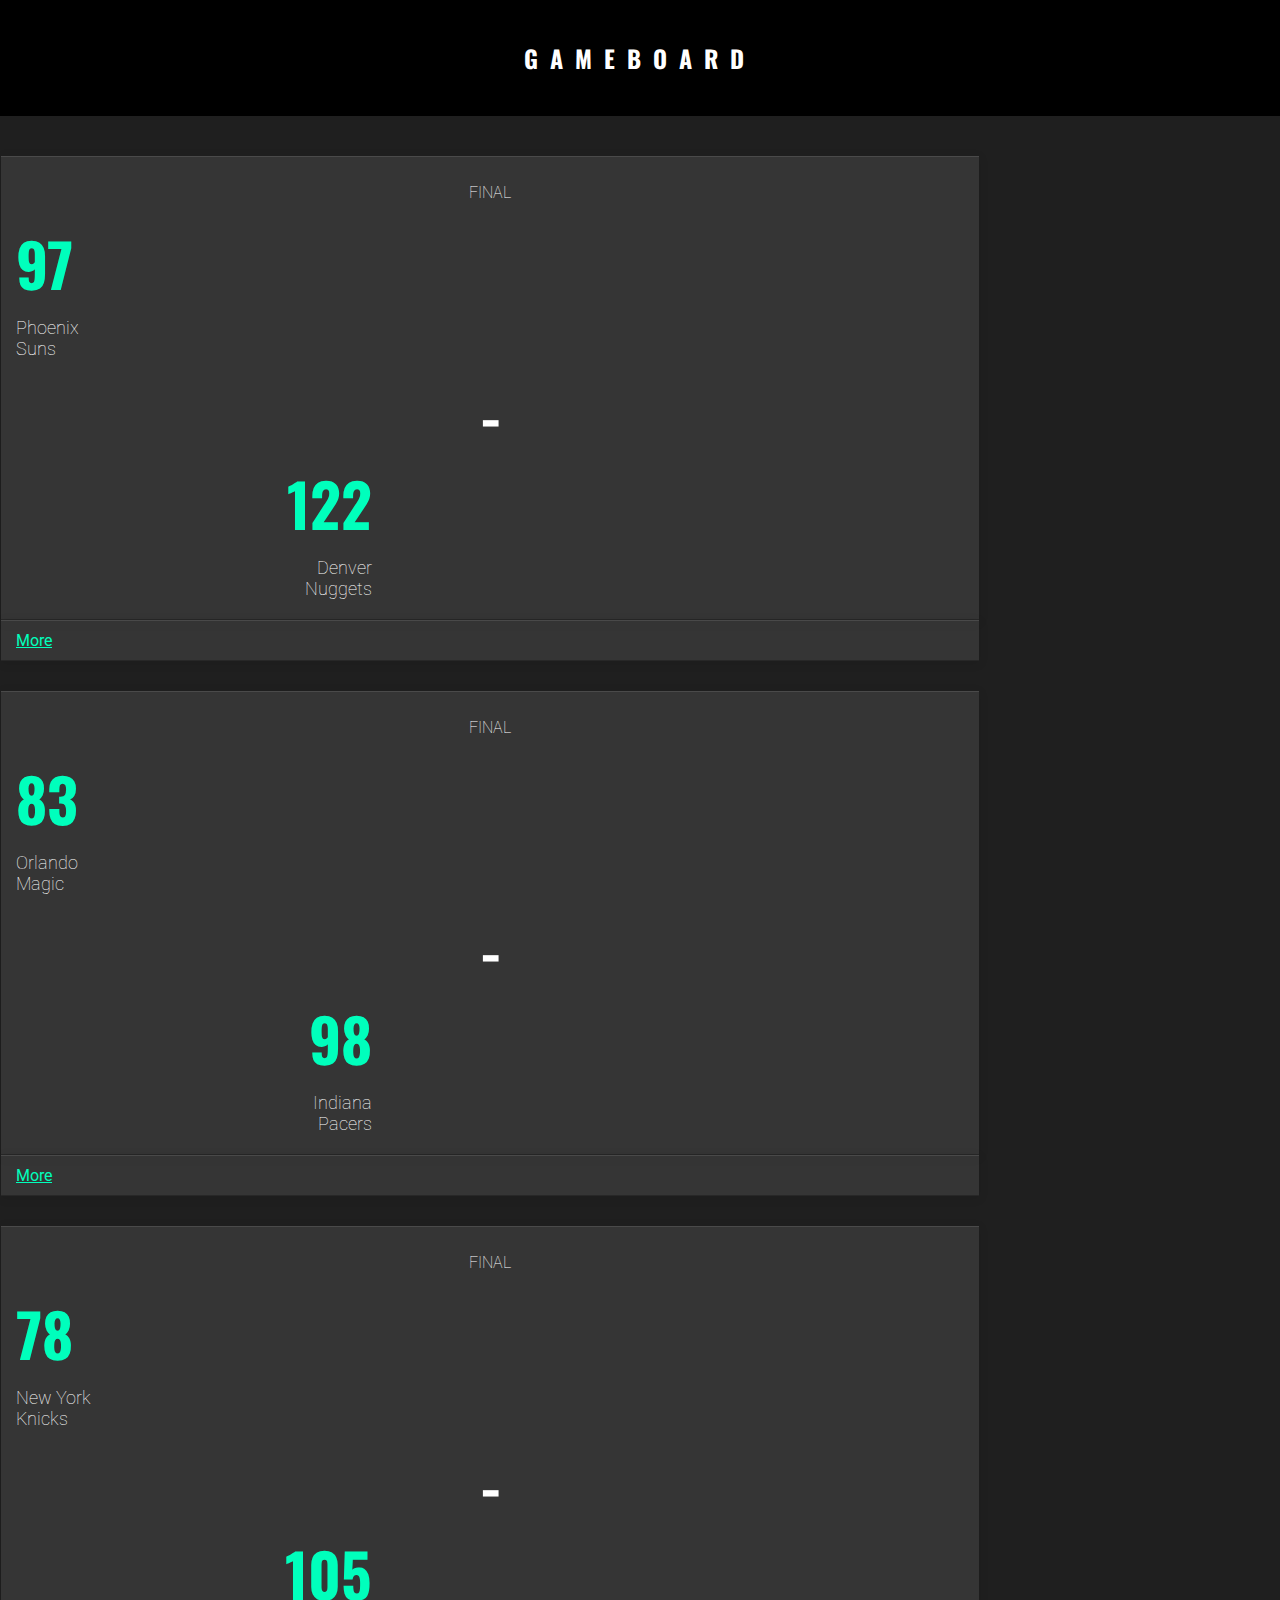
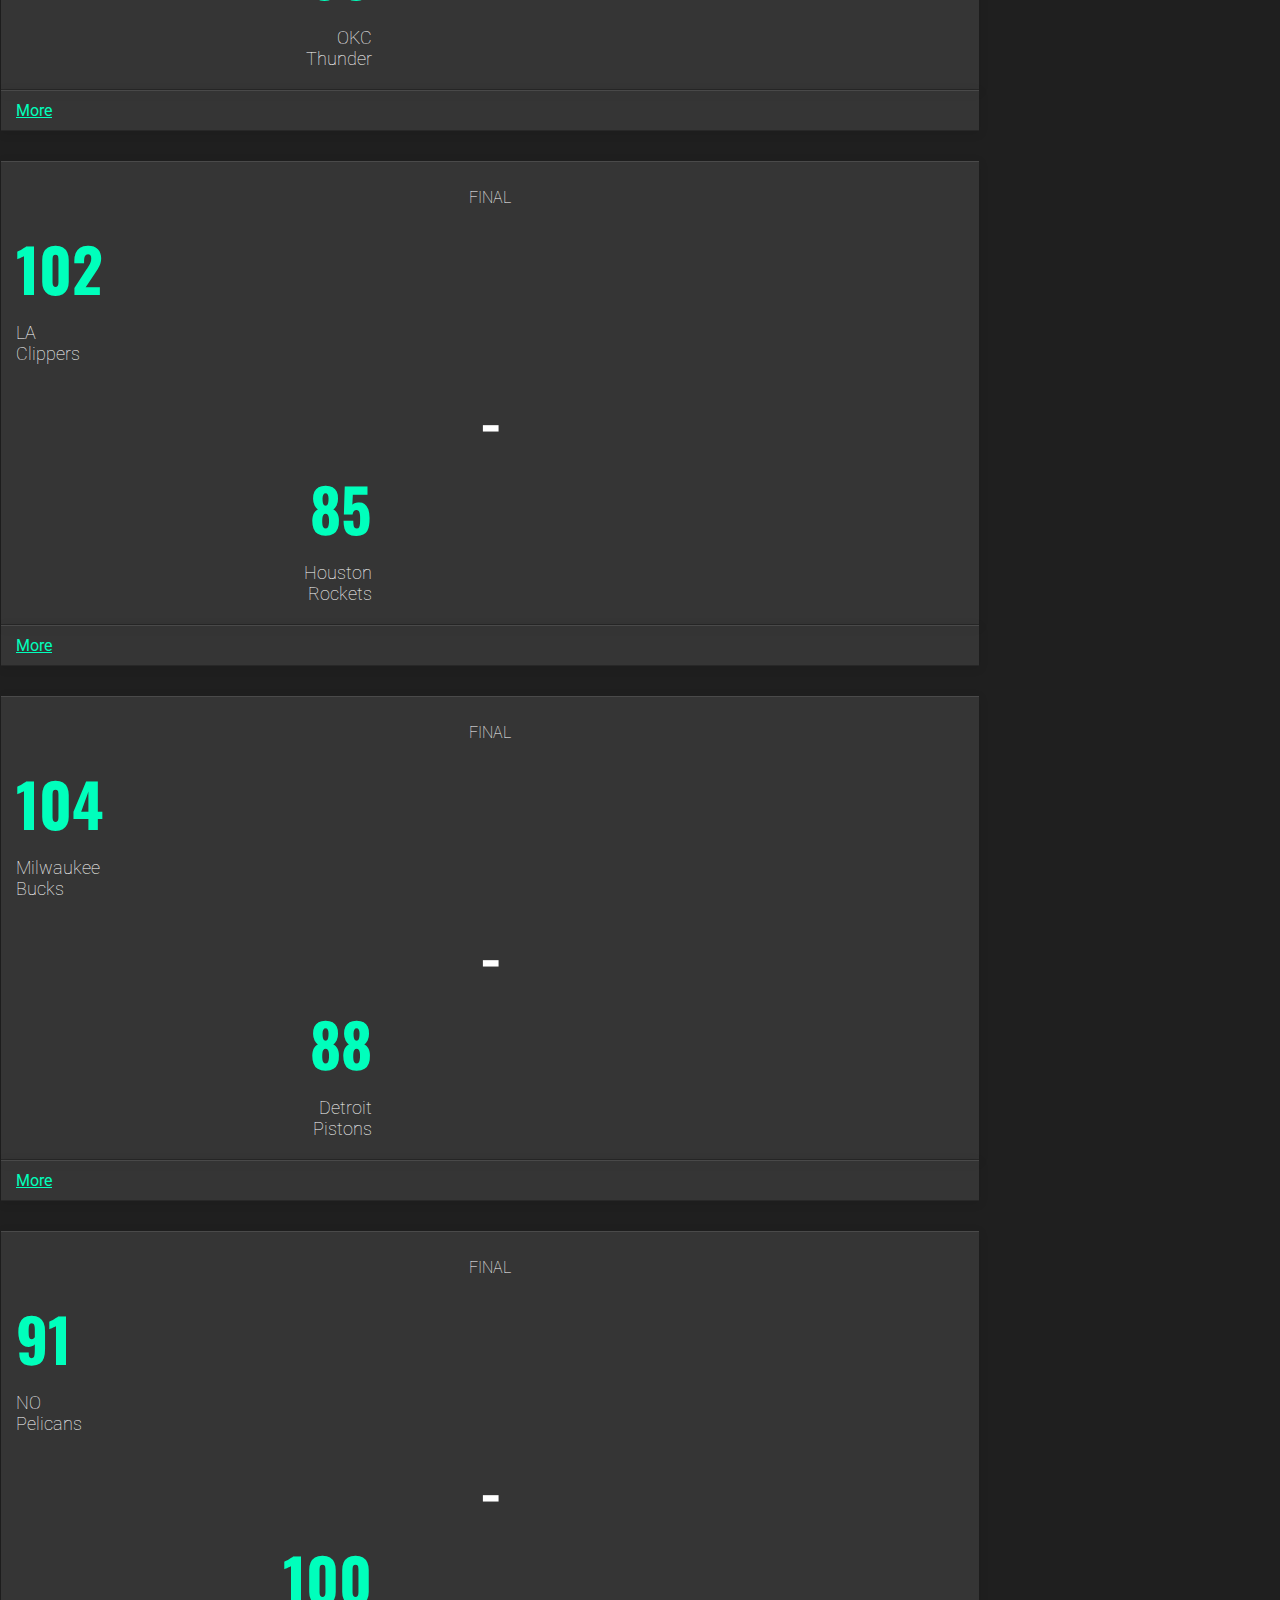
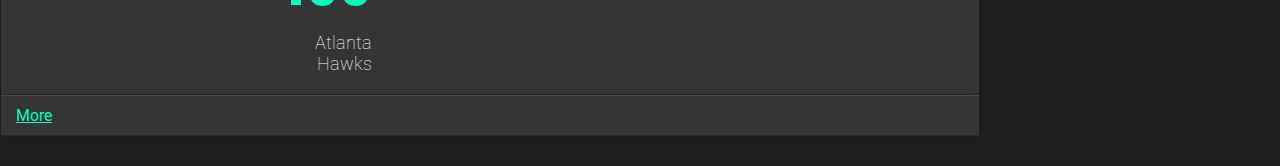
<file: gameBoard/index.html>
<!doctype html>
<html>

<head>
  <link href='https://fonts.googleapis.com/css?family=Roboto:400,100,300' rel='stylesheet' type='text/css'>
  <link href='https://fonts.googleapis.com/css?family=Oswald' rel='stylesheet' type='text/css'>
  <link href="https://s3.amazonaws.com/codecademy-content/projects/bootstrap.min.css" rel="stylesheet">
  <link rel='stylesheet' href='style.css' />
</head>

<body>
  <div class="header">
    <h1 class="logo">GameBoard</h1>
  </div>

  <div class="main">
    <div class="container">
      <div class="row">
        <div class="col-sm-4">
          <div class="row scorecard">
            <p>Final</p>
            <div class="visitor col-xs-4">
              <h2>97</h2>
              <h3>Phoenix<br />
                Suns</h3>
            </div>
            <div class="dash col-xs-3">
              <h2>-</h2>
            </div>
            <div class="home col-xs-4">
              <h2>122</h2>
              <h3>Denver<br />
                Nuggets</h3>
            </div>
          </div>
          <div class="row more">
            <div class="more-btn-container">
              <a class="more-btn" href="#">More</a>
              <ul class="more-menu">
                <li>Stats</li>
                <li class="share">Share</li>
                <li class="share-menu">
                  <span>Facebook</span>
                  <span>Google+</span>
                  <span>Twitter</span>
                </li>
              </ul>
            </div>
            <div class="bell">
              <span class="notification glyphicon glyphicon-bell"></span>
            </div>
          </div>
        </div>

        <div class="col-sm-4">
          <div class="row scorecard">
            <p>Final</p>
            <div class="visitor col-xs-4">
              <h2>83</h2>
              <h3>Orlando<br />
                Magic</h3>
            </div>
            <div class="dash col-xs-3">
              <h2>-</h2>
            </div>
            <div class="home col-xs-4">
              <h2>98</h2>
              <h3>Indiana<br />
                Pacers</h3>
            </div>
          </div>
          <div class="row more">
            <div class="more-btn-container">
              <a class="more-btn" href="#">More</a>
              <ul class="more-menu">
                <li>Stats</li>
                <li class="share">Share</li>
                <li class="share-menu">
                  <span>Facebook</span>
                  <span>Google+</span>
                  <span>Twitter</span>
                </li>
              </ul>
            </div>
            <div class="bell">
              <span class="notification glyphicon glyphicon-bell"></span>
            </div>
          </div>
        </div>

        <div class="col-sm-4">
          <div class="row scorecard">
            <p>Final</p>
            <div class="visitor col-xs-4">
              <h2>78</h2>
              <h3>New York<br />
                Knicks</h3>
            </div>
            <div class="dash col-xs-3">
              <h2>-</h2>
            </div>
            <div class="home col-xs-4">
              <h2>105</h2>
              <h3>OKC<br />
                Thunder</h3>
            </div>
          </div>
          <div class="row more">
            <div class="more-btn-container">
              <a class="more-btn" href="#">More</a>
              <ul class="more-menu">
                <li>Stats</li>
                <li class="share">Share</li>
                <li class="share-menu">
                  <span>Facebook</span>
                  <span>Google+</span>
                  <span>Twitter</span>
                </li>
              </ul>
            </div>
            <div class="bell">
              <span class="notification glyphicon glyphicon-bell"></span>
            </div>
          </div>
        </div>
      </div>


      <div class="row">
        <div class="col-sm-4">
          <div class="row scorecard">
            <p>Final</p>
            <div class="visitor col-xs-4">
              <h2>102</h2>
              <h3>LA<br />
                Clippers</h3>
            </div>
            <div class="dash col-xs-3">
              <h2>-</h2>
            </div>
            <div class="home col-xs-4">
              <h2>85</h2>
              <h3>Houston<br />
                Rockets</h3>
            </div>
          </div>
          <div class="row more">
            <div class="more-btn-container">
              <a class="more-btn" href="#">More</a>
              <ul class="more-menu">
                <li>Stats</li>
                <li class="share">Share</li>
                <li class="share-menu">
                  <span>Facebook</span>
                  <span>Google+</span>
                  <span>Twitter</span>
                </li>
              </ul>
            </div>
            <div class="bell">
              <span class="notification glyphicon glyphicon-bell"></span>
            </div>
          </div>
        </div>

        <div class="col-sm-4">
          <div class="row scorecard">
            <p>Final</p>
            <div class="visitor col-xs-4">
              <h2>104</h2>
              <h3>Milwaukee <br />
                Bucks</h3>
            </div>
            <div class="dash col-xs-3">
              <h2>-</h2>
            </div>
            <div class="home col-xs-4">
              <h2>88</h2>
              <h3>Detroit<br />
                Pistons</h3>
            </div>
          </div>
          <div class="row more">
            <div class="more-btn-container">
              <a class="more-btn" href="#">More</a>
              <ul class="more-menu">
                <li>Stats</li>
                <li class="share">Share</li>
                <li class="share-menu">
                  <span>Facebook</span>
                  <span>Google+</span>
                  <span>Twitter</span>
                </li>
              </ul>
            </div>
            <div class="bell">
              <span class="notification glyphicon glyphicon-bell"></span>
            </div>
          </div>
        </div>

        <div class="col-sm-4">
          <div class="row scorecard">
            <p>Final</p>
            <div class="visitor col-xs-4">
              <h2>91</h2>
              <h3>NO<br />
                Pelicans</h3>
            </div>
            <div class="dash col-xs-3">
              <h2>-</h2>
            </div>
            <div class="home col-xs-4">
              <h2>100</h2>
              <h3>Atlanta<br />
                Hawks</h3>
            </div>
          </div>
          <div class="row more">
            <div class="more-btn-container">
              <a class="more-btn" href="#">More</a>
              <ul class="more-menu">
                <li>Stats</li>
                <li class="share">Share</li>
                <li class="share-menu">
                  <span>Facebook</span>
                  <span>Google+</span>
                  <span>Twitter</span>
                </li>
              </ul>
            </div>
            <div class="bell">
              <span class="notification glyphicon glyphicon-bell"></span>
            </div>
          </div>
        </div>
      </div>

    </div>
  </div>

  <script src="https://s3.amazonaws.com/codecademy-content/projects/jquery.min.js"></script>
  <script src='script.js'></script>
</body>

</html>
</file>
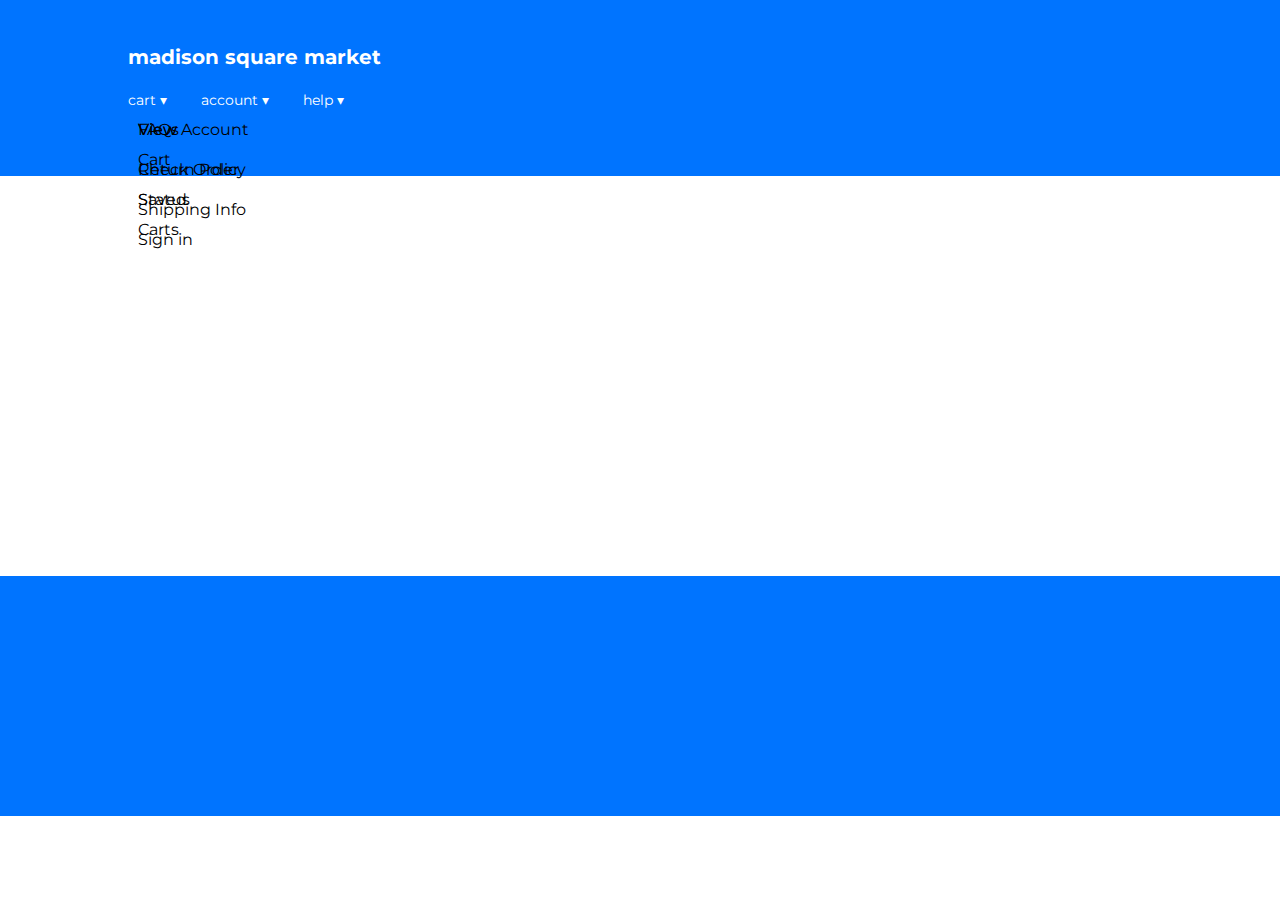
<file: madisonSquareMarket/index.html>
<!doctype html>
<html>

<head>
  <link rel="stylesheet" href="https://s3.amazonaws.com/codecademy-content/projects/bootstrap.min.css">
  <link href='https://fonts.googleapis.com/css?family=Montserrat:400,700' rel='stylesheet' type='text/css'>
  <link rel='stylesheet' href='style.css' />
</head>

<body>
  <div class="header">
    <div class="container">
      <div class="row">
        <div class="col-md-4">
          <h1>madison square market</h1>
        </div>
        <div class="pull-right">

          <ul>

            <li class="dropdown" id="cart">
              <h3>cart &#x25BE;</h3>
              <ul class="dropdown-menu" id="cartMenu">
                <li>View Cart</li>
                <li>Saved Carts</li>
              </ul>
            </li>

            <li class="dropdown" id="account">
              <h3>account &#x25BE;</h3>
              <ul class="dropdown-menu" id="accountMenu">
                <li>View Account</li>
                <li>Check Order Status</li>
                <li>Sign in</li>
              </ul>
            </li>

            <li class="dropdown" id="help">
              <h3>help &#x25BE;</h3>
              <ul class="dropdown-menu" id="helpMenu">
                <li>FAQs</li>
                <li>Return Policy</li>
                <li>Shipping Info</li>
              </ul>
            </li>

          </ul>

        </div>
      </div>
    </div>
  </div>

  <div class="main"></div>
  <div class="footer"></div>

  <script src="https://ajax.googleapis.com/ajax/libs/jquery/3.5.1/jquery.min.js"></script>
  <script src='main.js'></script>
</body>

</html>
</file>
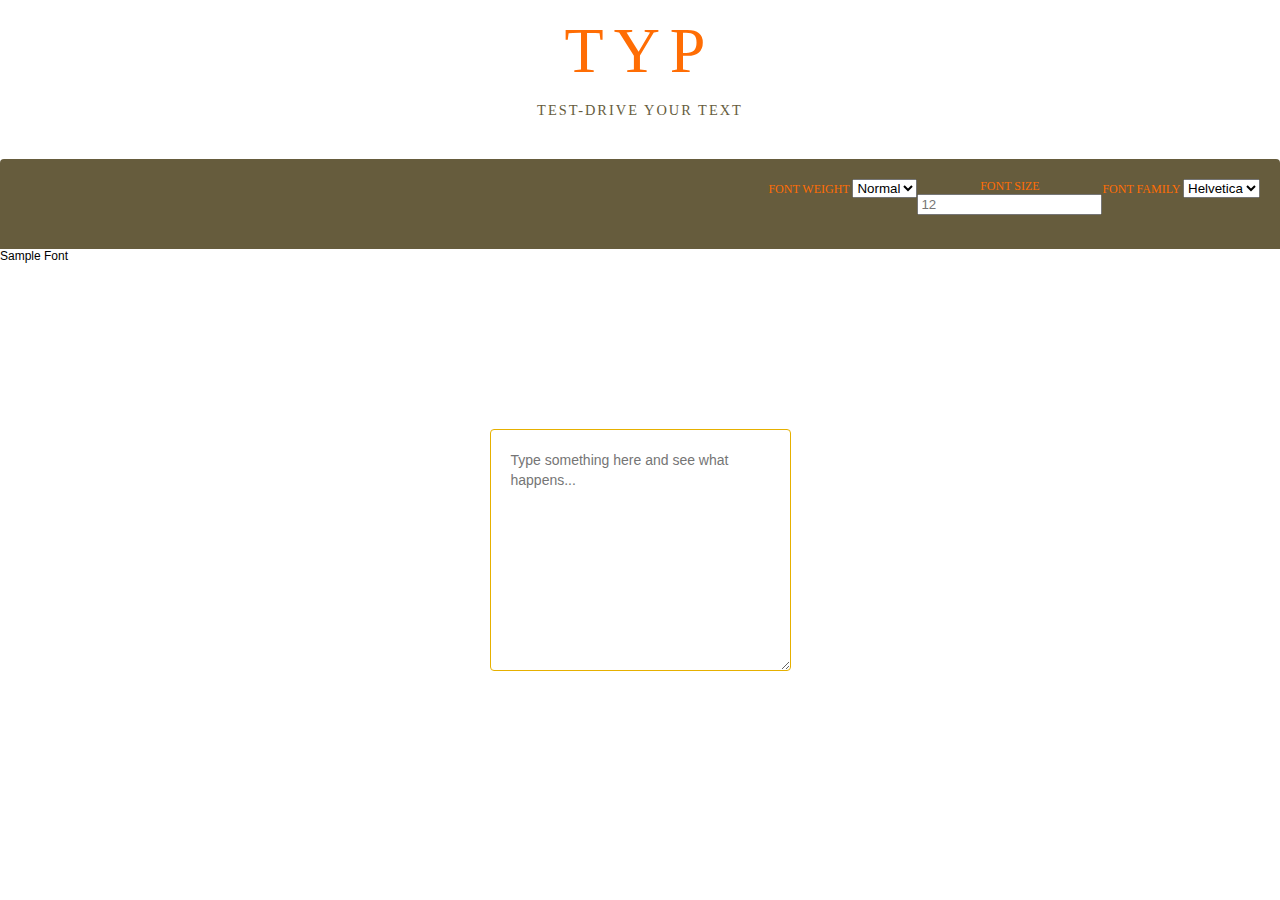
<file: webSafeFonts/index.html>
<!DOCTYPE html>
<html>

<head>
  <title>Typo | Test-drive your text</title>
  <script src="https://ajax.googleapis.com/ajax/libs/jquery/3.1.0/jquery.min.js"></script>
  <link href="style.css" rel="stylesheet">
</head>

<body>
  <div class="outer-container">
    <header>
      <h1>TYP</h1>
      <h2>Test-drive your text</h2>
    </header>
    <div class="formHolder">
      <form method="POST">
        <div class="third">
          Font Family <select name="font" id="font">
            <option value="helvetica" id="helvetica">Helvetica</option>
            <option value="times" id="times">Times</option>
            <option value="impact" id="impact">Impact</option>
            <option value="courier" id="courier">Courier</option>
            <option value="verdana" id="verdana">Verdana</option>
          </select>
        </div>
        <div class="third">
          Font Size
          <br>
          <input type="text" placeholder="12" id="size">
        </div>
        <div class="third">
          Font Weight <select name="weight" id="weight">
            <option value="normal">Normal</option>
            <option value="bold">Bold</option>
            <option value="bolder">Bolder</option>
            <option value="lighter">lighter</option>
          </select>
        </div>
      </form>
    </div>
    <div class="preview">Sample Font</div>
    <textarea name="text" placeholder="Type something here and see what happens..." id="text" cols="30"
      rows="10"></textarea>
  </div>
</body>
<script src="main.js"></script>

</html>
</file>
<file: gameBoard/style.css>
html,
body {
  margin: 0;
  padding: 0;
}

body {
  background-color: #1f1f1f;
  color: #fff;
  font-family: 'Roboto', sans-serif;
}

.container {
  max-width: 980px;
}

.container .row .col-sm-4 {
  margin: 0 0 30px;
}

.col-xs-4 {
  width: 37.5%;
}

.col-xs-4,
.col-xs-3 {
  padding: 0;
}

a,
li,
.share-menu span:hover {
  color: #00ffbc;
  cursor: pointer;
}

a:hover,
li:hover {
  color: #e2e2e2;
  text-decoration: none;
}


/* Header */
.header {
  background: #000;
  margin: 0 0 40px;
}

.header h1 {
  font-family: 'Oswald', sans-serif;
  font-size: 24px;
  letter-spacing: 0.5em;
  margin: 0;
  padding: 40px 0;
  text-align: center;
  text-transform: uppercase;
}

/* Scorecard row */
.scorecard,
.more {
  background: rgba(255, 255, 255, 0.1);
  border-bottom: 1px solid rgba(0, 0, 0, 0.25);
  border-top: 1px solid rgba(255, 255, 255, 0.1);
  box-shadow: 0 2px 10px rgba(0, 0, 0, 0.1);
  margin: 0 1px 0;
  padding: 10px 15px;
}

.scorecard p {
  font-weight: 100;
  text-align: center;
  text-transform: uppercase;
}

.scorecard div h2 {
  color: #00ffbc;
  font-family: 'Oswald', sans-serif;
  font-size: 60px;
  margin: 0;
}

.scorecard .dash h2 {
  color: #fff;
  text-align: center;
}

.scorecard div h3 {
  font-size: 18px;
  font-weight: 100;
  margin: 10px 0;
}

.scorecard .home {
  text-align: right;
}

/* More row */
.more {
  position: relative;
}

.more-btn-container {
  display: inline-block;
  width: 90%;
}

.more-menu {
  display: none;
  margin: 0;
  padding: 0;
}

.more-menu li {
  display: inline-block;
  font-size: 12px;
  list-style: none;
  margin: 0;
  padding: 0 12px 0 0;
}

.bell {
  cursor: pointer;
  display: inline-block;
  position: absolute;
  text-align: right;
  top: 12px;
  width: 8%;
}

li.share-menu {
  display: none;
}

.share-menu span {
  color: #fff;
  margin: 0 10px 0 0;
}

.notification.active {
  color: #ffd400;
  text-shadow: 0 0 10px #ffd400;
}
</file>
<file: madisonSquareMarket/style.css>
html,
body {
  margin: 0;
  padding: 0;
}

body {
  font-family: 'Montserrat', sans-serif;
}

.container {
  max-width: 1024px;
  margin: 0 auto;
}

/* Header */
.header {
  padding: 45px 0;
  background-color: #0074ff;
}

.header ul {
  list-style: none;
  padding: 0;
}

.header li {
  display: inline;
  line-height: 30px;
}

.header li+li {
  margin-left: 30px;
}

.header h1 {
  margin: 0;
  font-size: 20px;
  color: #fff;
}

.header h3 {
  color: #fff;
  font-size: 14px;
  display: inline-block;
  margin: 0;
  font-weight: normal;
  cursor: pointer;
}

.header .dropdown {
  position: relative;
}

.header .dropdown-menu {
  position: absolute;
  top: 20px;
  border-radius: 0;
}

.header .dropdown-menu li {
  display: block;
  margin: 0;
  padding: 5px 10px;
}

/* Main */
.main {
  background: url('https://s3.amazonaws.com/codecademy-content/projects/2/madison-square-market/s1.jpg') no-repeat center center;
  background-size: cover;
  height: 400px;
  width: 100%;
}

/* Footer */
.footer {
  background-color: #0074ff;
  padding: 20px 0;
  height: 200px;
}


@media (max-width: 1024px) {
  .header h1 {
    width: 100%;
    text-align: center;
  }

  .pull-right {
    float: none !important;
    margin: 20px auto 0;
    width: 225px;
  }
}
</file>
<file: webSafeFonts/style.css>
body {
  background-image: url("https://s3.amazonaws.com/codecademy-content/courses/jquery/images/typetile.png");
  background-repeat: repeat;
  margin: 0;
  padding: 0;
}

.outer-container {
  width: 100%;
}

h1 {
  color: #FF6D04;
  font-size: 4rem;
  font-weight: 300;
  letter-spacing: 10px;
  line-height: 1rem;
  text-align: center;
}

h2 {
  color: #665C3D;
  font-size: .9rem;
  font-weight: 100;
  letter-spacing: 2px;
  margin-bottom: 40px;
  text-transform: uppercase;
  text-align: center;
}

header {
  text-align: center;
  font-family: "verdana";
}

.preview {
  align: center;
  background: white;
  font-family: Helvetica;
  font-size: 12px;
  font-weight: normal;
  margin: 0 auto 0 auto;

  min-height: 150px;
  padding: 30;
  word-wrap: break-word;
}

textarea {
  border-color: #E6B000;
  border-radius: 4px;
  border-style: solid;
  border-width: 1px;
  display: block;
  font-family: "Helvetica-Light", "Helvetica", "Arial", Arial, sans-serif;
  font-size: 14px;
  line-height: 20px;
  margin: 30px auto 30px auto;
  padding: 20px;
}

.formHolder {
  background-color: #665C3D;
  border-radius: 4px 4px 0px 0px;
  color: #FF6D04;
  font-family: "verdana";
  font-size: 0.75rem;
  margin: 40px auto 0 auto;
  padding: 20px;
  text-transform: uppercase;
  height: 50px;
}

.form {
  display: inline;
}

.third {
  height: 100%;
  float: right;
  text-align: center;
}

input {
  display: inline;
}

#fonts {
  margin-left: 4px;
}

#weight {}
</file>
